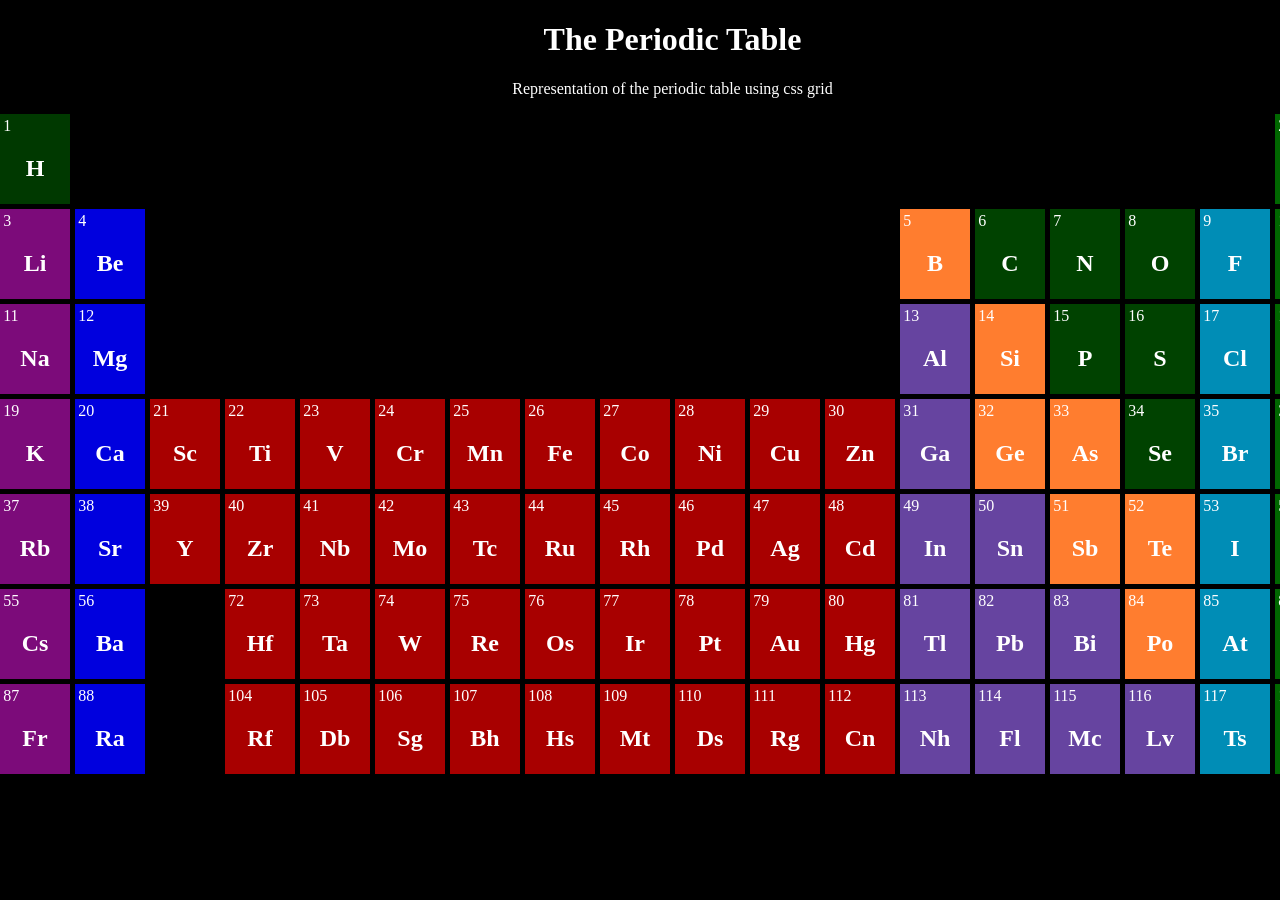
<file: index.html>
<!DOCTYPE html>
<html>
    <head>
        <title>Grid display | Periodic Table</title>
        <link rel="stylesheet" href="./grid.css">
    </head>
    <body>
        <div class="container">
        <div class="heading">
            <h1>The Periodic Table</h1>
            <p>Representation of the periodic table using css grid</p>
        </div>
        
        <div class="grid-wrapper">
            <div id="h">
                <div>1</div>
                <h2>H</h2>
            </div>
            <div id="he">
                <div>2</div>
                <h2>He</h2>
            </div>
            <div id="li">
                <div>3</div>
                <h2>Li</h2>
            </div>
            <div id="be">
                <div>4</div>
                <h2>Be</h2>
            </div>
            <div id="b">
                <div>5</div>
                <h2>B</h2>    
            </div>
            <div id="c">
                <div>6</div>
                <h2>C</h2>
            </div>
            <div id="n">
                <div>7</div>
                <h2>N</h2>
            </div>
            <div id="o">
                <div>8</div>
                <h2>O</h2>
            </div>
            <div id="f">
                <div>9</div>
                <h2>F</h2>
            </div>
            <div id="ne">
                <div>10</div>
                <h2>N</h2>
            </div>
            <div id="na">
                <div>11</div>
                <h2>Na</h2>
            </div>
            <div id="mg">
                <div>12</div>
                <h2>Mg</h2>
            </div>
            <div id="al">
                <div>13</div>
                <h2>Al</h2>
            </div>
            <div id="si">
                <div>14</div>
                <h2>Si</h2>
            </div>
            <div id="p">
                <div>15</div>
                <h2>P</h2>
            </div>
            <div id="s">
                <div>16</div>
                <h2>S</h2>
            </div>
            <div id="cl">
                <div>17</div>
                <h2>Cl</h2>
            </div>
            <div id="ar">
                <div>18</div>
                <h2>Ar</h2>
            </div>
            <div id="k">
                <div>19</div>
                <h2>K</h2>
            </div>
            <div id="ca">
                <div>20</div>
                <h2>Ca</h2>
            </div>
            <div id="sc">
                <div>21</div>
                <h2>Sc</h2>
            </div>
            <div id="ti">
                <div>22</div>
                <h2>Ti</h2>
            </div>
            <div id="v">
                <div>23</div>
                <h2>V</h2>
            </div>
            <div id="cr">
                <div>24</div>
                <h2>Cr</h2>
            </div>
            <div id="mn">
                <div>25</div>
                <h2>Mn</h2>
            </div>
            <div id="fe">
                <div>26</div>
                <h2>Fe</h2>
            </div>
            <div id="co">
                <div>27</div>
                <h2>Co</h2>
            </div>
            <div id="ni">
                <div>28</div>
                <h2>Ni</h2>
            </div>
            <div id="cu">
                <div>29</div>
                <h2>Cu</h2>
            </div>
            <div id="zn">
                <div>30</div>
                <h2>Zn</h2>
            </div>
            <div id="ga"> 
                <div>31</div>
                <h2>Ga</h2>
            </div>
            <div id="ge">
                <div>32</div>
                <h2>Ge</h2>
            </div>
            <div id="as">
                <div>33</div>
                <h2>As</h2>
            </div>
            <div id="se">
                <div>34</div>
                <h2>Se</h2>
            </div>
            <div id="br">
                <div>35</div>
                <h2>Br</h2>
            </div>
            <div id="kr">
                <div>36</div>
                <h2>Kr</h2>
            </div>
            <div id="rb">
                <div>37</div>
                <h2>Rb</h2>
            </div>
            <div id="sr">
                <div>38</div>
                <h2>Sr</h2>
            </div>
            <div id="y">
                <div>39</div>
                <h2>Y</h2>
            </div>
            <div id="zr">
                <div>40</div>
                <h2>Zr</h2>
            </div>
            <div id="nb">
                <div>41</div>
                <h2>Nb</h2>
            </div>
            <div id="mo">
                <div>42</div>
                <h2>Mo</h2>
            </div>
            <div id="tc">
                <div>43</div>
                <h2>Tc</h2>
            </div>
            <div id="ru">
                <div>44</div>
                <h2>Ru</h2>
            </div>
            <div id="rh">
                <div>45</div>
                <h2>Rh</h2>
            </div>
            <div id="pd">
                <div>46</div>
                <h2>Pd</h2>
            </div>
            <div id="ag">
                <div>47</div>
                <h2>Ag</h2>
            </div>
            <div id="cd">
                <div>48</div>
                <h2>Cd</h2>
            </div>
            <div id="in">
                <div>49</div>
                <h2>In</h2>
            </div>
            <div id="sn">
                <div>50</div>
                <h2>Sn</h2>
            </div>
            <div id="sb">
                <div>51</div>
                <h2>Sb</h2>
            </div>
            <div id="te">
                <div>52</div>
                <h2>Te</h2>
            </div>
            <div id="i">
                <div>53</div>
                <h2>I</h2>
            </div>
            <div id="xe">
                <div>54</div>
                <h2>Xe</h2>
            </div>
            <div id="cs">
                <div>55</div>
                <h2>Cs</h2>
            </div>
            <div id="ba">
                <div>56</div>
                <h2>Ba</h2>
            </div>
            <div id="hf">
                <div>72</div>
                <h2>Hf</h2>
            </div>
            <div id="ta">
                <div>73</div>
                <h2>Ta</h2>
            </div>
            <div id="w">
                <div>74</div>
                <h2>W</h2>
            </div>
            <div id="re">
                <div>75</div>
                <h2>Re</h2>
            </div>
            <div id="os">
                <div>76</div>
                <h2>Os</h2>
            </div>
            <div id="ir">
                <div>77</div>
                <h2>Ir</h2>
            </div>
            <div id="pt">
                <div>78</div>
                <h2>Pt</h2>
            </div>
            <div id="au">
                <div>79</div>
                <h2>Au</h2>
            </div>
            <div id="hg">
                <div>80</div>
                <h2>Hg</h2>
            </div>
            <div id="tl">
                <div>81</div>
                <h2>Tl</h2>
            </div>
            <div id="pb">
                <div>82</div>
                <h2>Pb</h2>
            </div>
            <div id="bi">
                <div>83</div>
                <h2>Bi</h2>
            </div>
            <div id="po">
                <div>84</div>
                <h2>Po</h2>
            </div>
            <div id="at">
                <div>85</div>
                <h2>At</h2>
            </div>
            <div id="rn">
                <div>86</div>
                <h2>Rn</h2>
            </div>
            <div id="fr">
                <div>87</div>
                <h2>Fr</h2>
            </div>
            <div id="ra">
                <div>88</div>
                <h2>Ra</h2>
            </div>
            <div id="rf">
                <div>104</div>
                <h2>Rf</h2>
            </div>
            <div id="db">
                <div>105</div>
                <h2>Db</h2>
            </div>
            <div id="sg">
                <div>106</div>
                <h2>Sg</h2>
            </div>
            <div id="bh">
                <div>107</div>
                <h2>Bh</h2>
            </div>
            <div id="hs">
                <div>108</div>
                <h2>Hs</h2>
            </div>
            <div id="mt">
                <div>109</div>
                <h2>Mt</h2>
            </div>
            <div id="ds">
                <div>110</div>
                <h2>Ds</h2>
            </div>
            <div id="rg">
                <div>111</div>
                <h2>Rg</h2>
            </div>
            <div id="cn">
                <div>112</div>
                <h2>Cn</h2>
            </div>
            <div id="nh">
                <div>113</div>
                <h2>Nh</h2>
            </div>
            <div id="fl">
                <div>114</div>
                <h2>Fl</h2>
            </div>
            <div id="mc">
                <div>115</div>
                <h2>Mc</h2>
            </div>
            <div id="lv">
                <div>116</div>
                <h2>Lv</h2>
            </div>
            <div id="ts">
                <div>117</div>
                <h2>Ts</h2>
            </div>
            <div id="og">
                <div>118</div>
                <h2>Og</h2>
            </div>
        </div>
        </div>
    </body>
</html>
</file>
<file: grid.css>
body {
    display: flex;
    flex-direction: column;
    color: white;
    background-color: black;
    justify-content: center;
    margin: auto;
}
.container {
    margin: auto;
}
.heading {
    text-align: center;
}
.grid-wrapper {
    display: grid;
    grid-template-columns: repeat(18, 70px);
    grid-template-rows: repeat(7, 90px);
    grid-gap: 5px 5px;   
}

#h {
    grid-area: 1 / 1 / 1 / 1;
    background-color: #003900;
    padding: 0.2em; 
}
#he {
    grid-area: 1 / 18 / 1 / 18;
    background-color: #006700;
    padding: 0.2em;
}

#li {
    grid-area: 2 / 1 / 2 / 1;
    background-color: #7c0b7a;
    padding: 0.2em;
}
#be {
    grid-area: 2 / 2 / 2 / 2;
    background-color: #0000de;
    padding: 0.2em;
}
#b {
    grid-area: 2 / 13 / 2 / 13;
    background-color: #ff7d2f;
    padding: 0.2em;
}
#c {
    grid-area: 2 / 14 / 2 / 14;
    background-color: #004200;
    padding: 0.2em;
}
#n {
    grid-area: 2 / 15 / 2 / 15;
    background-color: #004200;
    padding: 0.2em;
}
#o {
    grid-area: 2 / 16 / 2 / 16;
    background-color: #004200;
    padding: 0.2em;
}
#f {
    grid-area: 2 / 17 / 2 / 17;
    background-color: #008db6;
    padding: 0.2em;
}
#ne {
    grid-area: 2 / 18 / 2 / 18;
    background-color: #006700;
    padding: 0.2em;
}

#na {
    grid-area: 3 / 1 / 3 / 1;
    background-color: #7c0b7a;
    padding: 0.2em;
}
#mg {
    grid-area: 3 / 2 / 3 / 2;
    background-color: #0000de;
    padding: 0.2em;
}
#al {
    grid-area: 3 / 13 / 3 / 13;
    background-color: #6644a0;
    padding: 0.2em;
}
#si {
    grid-area: 3 / 14 / 3 / 14;
    background-color: #ff7d2f;
    padding: 0.2em;
}
#p {
    grid-area: 3 / 15 / 3 / 15;
    background-color: #004200;
    padding: 0.2em;
}
#s {
    grid-area: 3 / 16 / 3 / 16;
    background-color: #004200;
    padding: 0.2em;
}
#cl {
    grid-area: 3 / 17 / 3 / 17;
    background-color: #008db6;
    padding: 0.2em;
}
#ar {
    grid-area: 3 / 18 / 3 / 18;
    background-color: #006700;
    padding: 0.2em;
}
#k {
    grid-area: 4 / 1 / 4 / 1;
    background-color: #7c0b7a;
    padding: 0.2em;
}
#ca {
    grid-area: 4 / 2 / 4 / 2;
    background-color: #0000de;
    padding: 0.2em;
}
#sc {
    grid-area: 4 / 3 / 4 / 3;
    background-color: #a80000;
    padding: 0.2em;
}
#ti {
    grid-area: 4 / 4 / 4 / 4;
    background-color: #a80000;
    padding: 0.2em;
}
#v {
    grid-area: 4 / 5 / 4 / 5;
    background-color: #a80000;
    padding: 0.2em;
}
#cr {
    grid-area: 4 / 6 / 4 / 6;
    background-color: #a80000;
    padding: 0.2em;
}
#mn {
    grid-area: 4 / 7 / 4 / 7;
    background-color: #a80000;
    padding: 0.2em;
}
#fe {
    grid-area: 4 / 8 / 4 / 8;
    background-color: #a80000;
    padding: 0.2em;
}
#co {
    grid-area: 4 / 9 / 4 / 9;
    background-color: #a80000;
    padding: 0.2em;
}
#ni {
    grid-area: 4 / 10 / 4 / 10;
    background-color: #a80000;
    padding: 0.2em;
}
#cu {
    grid-area: 4 / 11 / 4 / 11;
    background-color: #a80000;
    padding: 0.2em;
}
#zn {
    grid-area: 4 / 12 / 4 / 12;
    background-color: #a80000;
    padding: 0.2em;
}
#ga {
    grid-area: 4 / 13 / 4 / 13;
    background-color: #6644a0;
    padding: 0.2em;
}
#ge {
    grid-area: 4 / 14 / 4 / 14;
    background-color: #ff7d2f;
    padding: 0.2em;
}
#as {
    grid-area: 4 / 15 / 4 / 15;
    background-color: #ff7d2f;
    padding: 0.2em;
}
#se {
    grid-area: 4 / 16 / 4 / 16;
    background-color: #004200;
    padding: 0.2em;
}
#br {
    grid-area: 4 / 17 / 4 / 17;
    background-color: #008db6;
    padding: 0.2em;
}
#kr {
    grid-area: 4 / 18 / 4 / 18;
    background-color: #006700;
    padding: 0.2em;
}

#rb {
    grid-area: 5 / 1 / 5 / 1;
    background-color: #7c0b7a;
    padding: 0.2em;
}
#sr {
    grid-area: 5 / 2 / 5 / 2;
    background-color: #0000de;
    padding: 0.2em;
}
#y {
    grid-area: 5 / 3 / 5 / 3;
    background-color: #a80000;
    padding: 0.2em;
}
#zr {
    grid-area: 5 / 4 / 5 / 4;
    background-color: #a80000;
    padding: 0.2em;
}
#nb {
    grid-area: 5 / 5 / 5 / 5;
    background-color: #a80000;
    padding: 0.2em;
}
#mo {
    grid-area: 5 / 6 / 5 / 6;
    background-color: #a80000;
    padding: 0.2em;
}
#tc {
    grid-area: 5 / 7 / 5 / 7;
    background-color: #a80000;
    padding: 0.2em;
}
#ru {
    grid-area: 5 / 8 / 5 / 8;
    background-color: #a80000;
    padding: 0.2em;
}
#rh {
    grid-area: 5 / 9 / 5 / 9;
    background-color: #a80000;
    padding: 0.2em;
}
#pd {
    grid-area: 5 / 10 / 5 / 10;
    background-color: #a80000;
    padding: 0.2em;
}
#ag {
    grid-area: 5 / 11 / 5 / 11;
    background-color: #a80000;
    padding: 0.2em;
}
#cd {
    grid-area: 5 / 12 / 5 / 12;
    background-color: #a80000;
    padding: 0.2em;
}
#in {
    grid-area: 5 / 13 / 5 / 13;
    background-color: #6644a0;
    padding: 0.2em;
}
#sn {
    grid-area: 5 / 14 / 5 / 14;
    background-color: #6644a0;
    padding: 0.2em;
}
#sb {
    grid-area: 5 / 15 / 5 / 15;
    background-color: #ff7d2f;
    padding: 0.2em;
}
#te {
    grid-area: 5 / 16 / 5 / 16;
    background-color: #ff7d2f;
    padding: 0.2em;
}
#i {
    grid-area: 5 / 17 / 5 / 17;
    background-color: #008db6;
    padding: 0.2em;
}
#xe {
    grid-area: 5 / 18 / 5 / 18;
    background-color: #006700;
    padding: 0.2em;
}
#cs {
    grid-area: 6 / 1 / 6 / 1;
    background-color: #7c0b7a;
    padding: 0.2em;
}
#ba {
    grid-area: 6 / 2 / 6 / 2;
    background-color: #0000de;
    padding: 0.2em;
}
#hf {
    grid-area: 6 / 4 / 6 / 4;
    background-color: #a80000;
    padding: 0.2em;
}
#ta {
    grid-area: 6 / 5 / 6 / 5;
    background-color: #a80000;
    padding: 0.2em;
}
#w {
    grid-area: 6 / 6 / 6 / 6;
    background-color: #a80000;
    padding: 0.2em;
}
#re {
    grid-area: 6 / 7 / 6 / 7;
    background-color: #a80000;
    padding: 0.2em;
}
#os {
    grid-area: 6 / 8 / 6 / 8;
    background-color: #a80000;
    padding: 0.2em;
}
#ir {
    grid-area: 6 / 9 / 6 / 9;
    background-color: #a80000;
    padding: 0.2em;
}
#pt {
    grid-area: 6 / 10 / 6 / 10;
    background-color: #a80000;
    padding: 0.2em;
}
#au {
    grid-area: 6 / 11 / 6 / 11;
    background-color: #a80000;
    padding: 0.2em;
}
#hg {
    grid-area: 6 / 12 / 6 / 12;
    background-color: #a80000;
    padding: 0.2em;
}
#tl {
    grid-area: 6 / 13 / 6 / 13;
    background-color: #6644a0;
    padding: 0.2em;
}
#pb {
    grid-area: 6 / 14 / 6 / 14;
    background-color: #6644a0;
    padding: 0.2em;
}
#bi {
    grid-area: 6 / 15 / 6 / 15;
    background-color: #6644a0;
    padding: 0.2em;
}
#po {
    grid-area: 6 / 16 / 6 / 16;
    background-color: #ff7d2f;
    padding: 0.2em;
}
#at {
    grid-area: 6 / 17 / 6 / 17;
    background-color: #008db6;
    padding: 0.2em;
}
#rn {
    grid-area: 6 / 18 / 6 / 18;
    background-color: #006700;
    padding: 0.2em;
}
#fr {
    grid-area: 7 / 1 / 7 / 1;
    background-color: #7c0b7a;
    padding: 0.2em;
}
#ra {
    grid-area: 7 / 2 / 7 / 2;
    background-color: #0000de;
    padding: 0.2em;
}
#rf {
    grid-area: 7 / 4 / 7 / 4;
    background-color: #a80000;
    padding: 0.2em;
}
#db {
    grid-area: 7 / 5 / 7 / 5;
    background-color: #a80000;
    padding: 0.2em;
}
#sg {
    grid-area: 7 / 6 / 7 / 6;
    background-color: #a80000;
    padding: 0.2em;
}
#bh {
    grid-area: 7 / 7 / 7 / 7;
    background-color: #a80000;
    padding: 0.2em;
}
#hs {
    grid-area: 7 / 8 / 7 / 8;
    background-color: #a80000;
    padding: 0.2em;
}
#mt {
    grid-area: 7 / 9 / 7 / 9;
    background-color: #a80000;
    padding: 0.2em;
}
#ds {
    grid-area: 7 / 10 / 7 / 10;
    background-color: #a80000;
    padding: 0.2em;
}
#rg {
    grid-area: 7 / 11 / 7 / 11;
    background-color: #a80000;
    padding: 0.2em;
}
#cn {
    grid-area: 7 / 12 / 7 / 12;
    background-color: #a80000;
    padding: 0.2em;
}
#nh {
    grid-area: 7 / 13 / 7 / 13;
    background-color: #6644a0;
    padding: 0.2em;
}
#fl {
    grid-area: 7 / 14 / 7 / 14;
    background-color: #6644a0;
    padding: 0.2em;
}
#mc {
    grid-area: 7 / 15 / 7 / 15;
    background-color: #6644a0;
    padding: 0.2em;
}
#lv {
    grid-area: 7 / 16 / 7 / 16;
    background-color: #6644a0;
    padding: 0.2em;
}
#ts {
    grid-area: 7 / 17 / 7 / 17;
    background-color: #008db6;
    padding: 0.2em;
}
#og {
    grid-area: 7 / 18 / 7 / 18;
    background-color: #006700;
    padding: 0.2em;
}

h2 {
    text-align: center;
}
</file>
